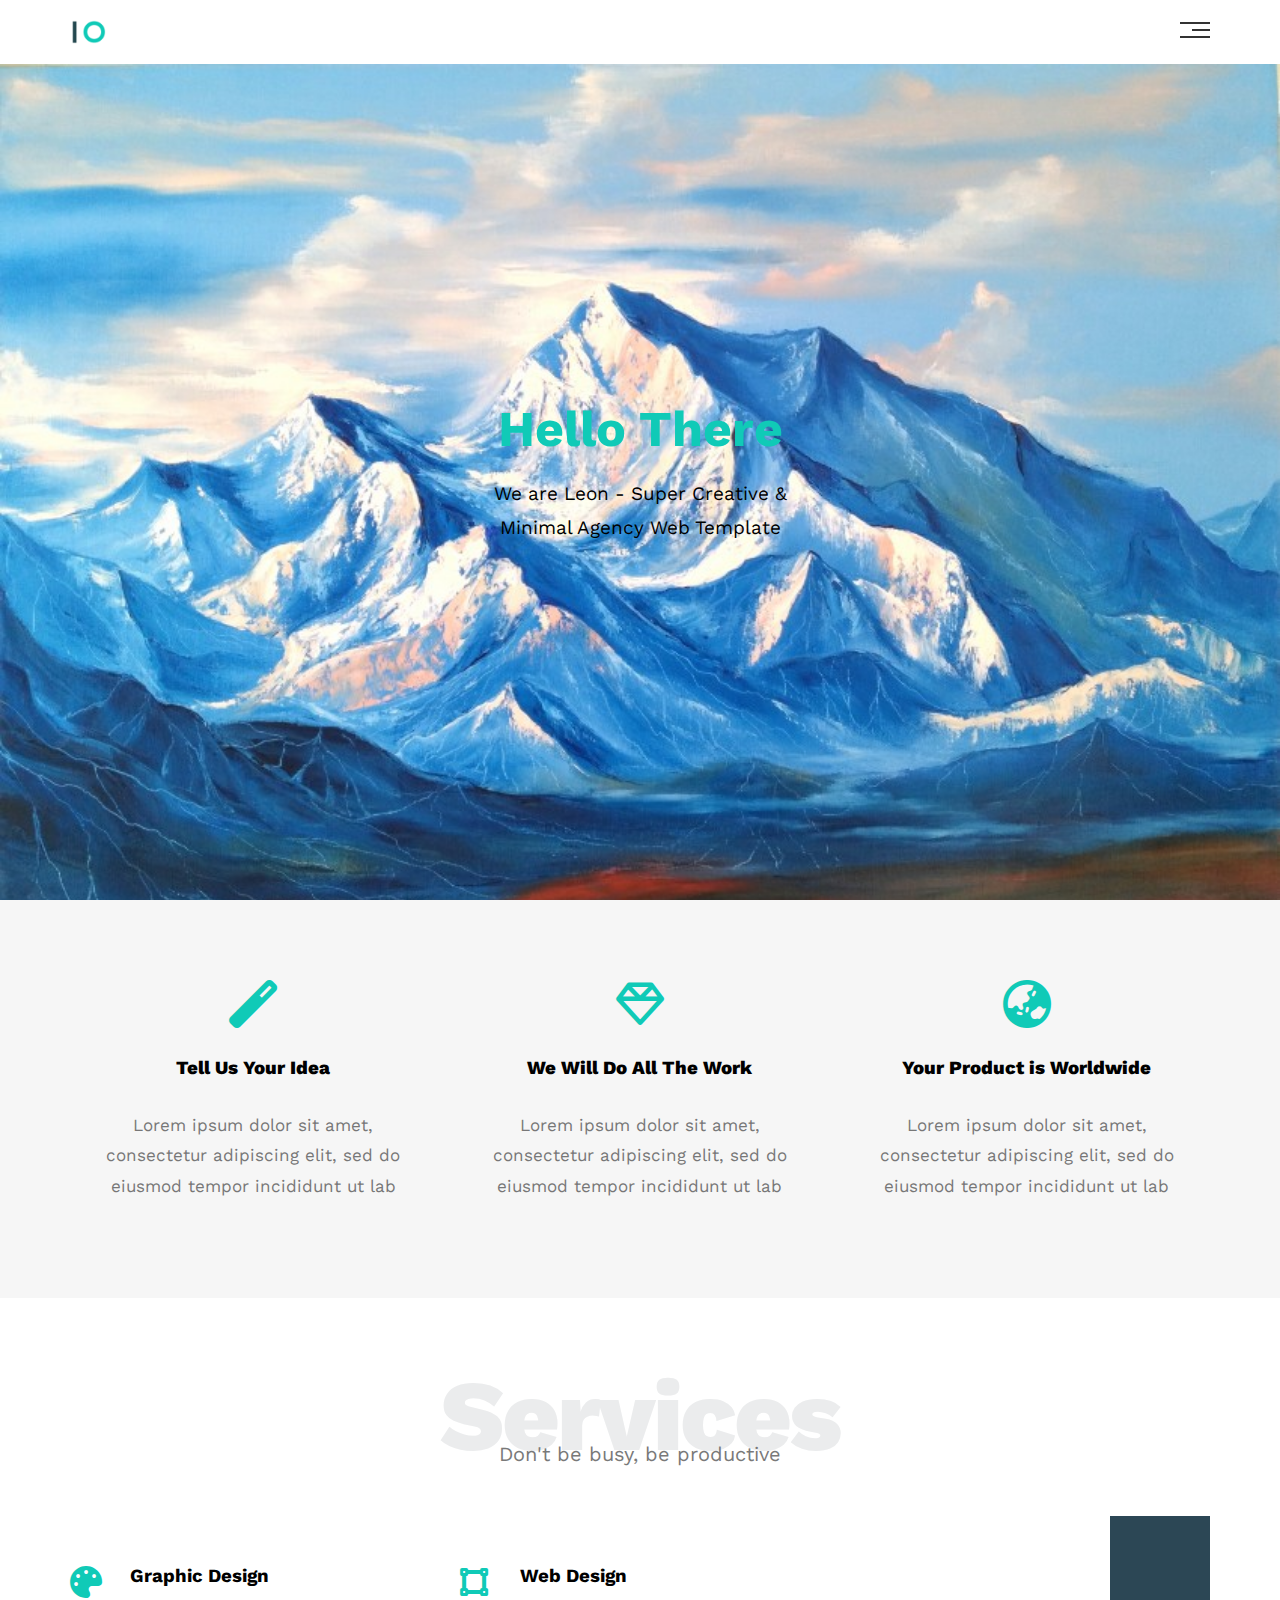
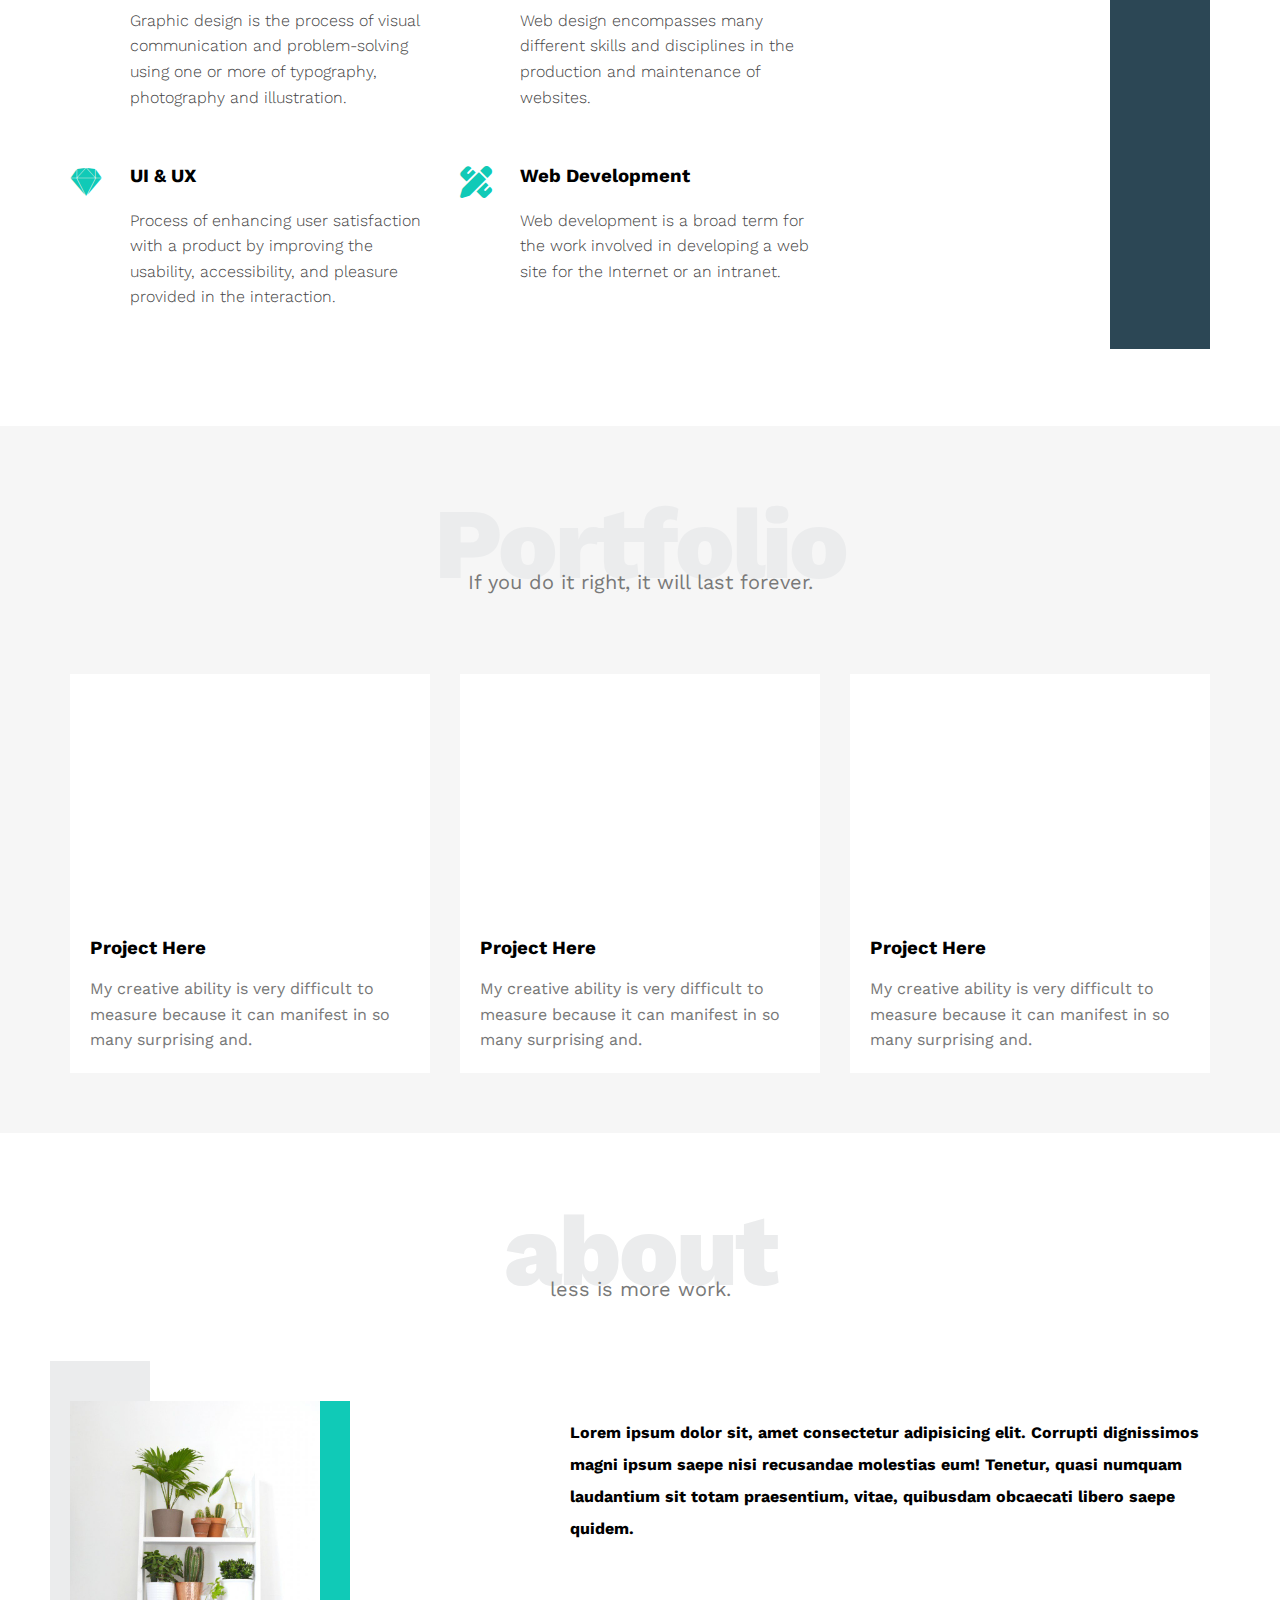
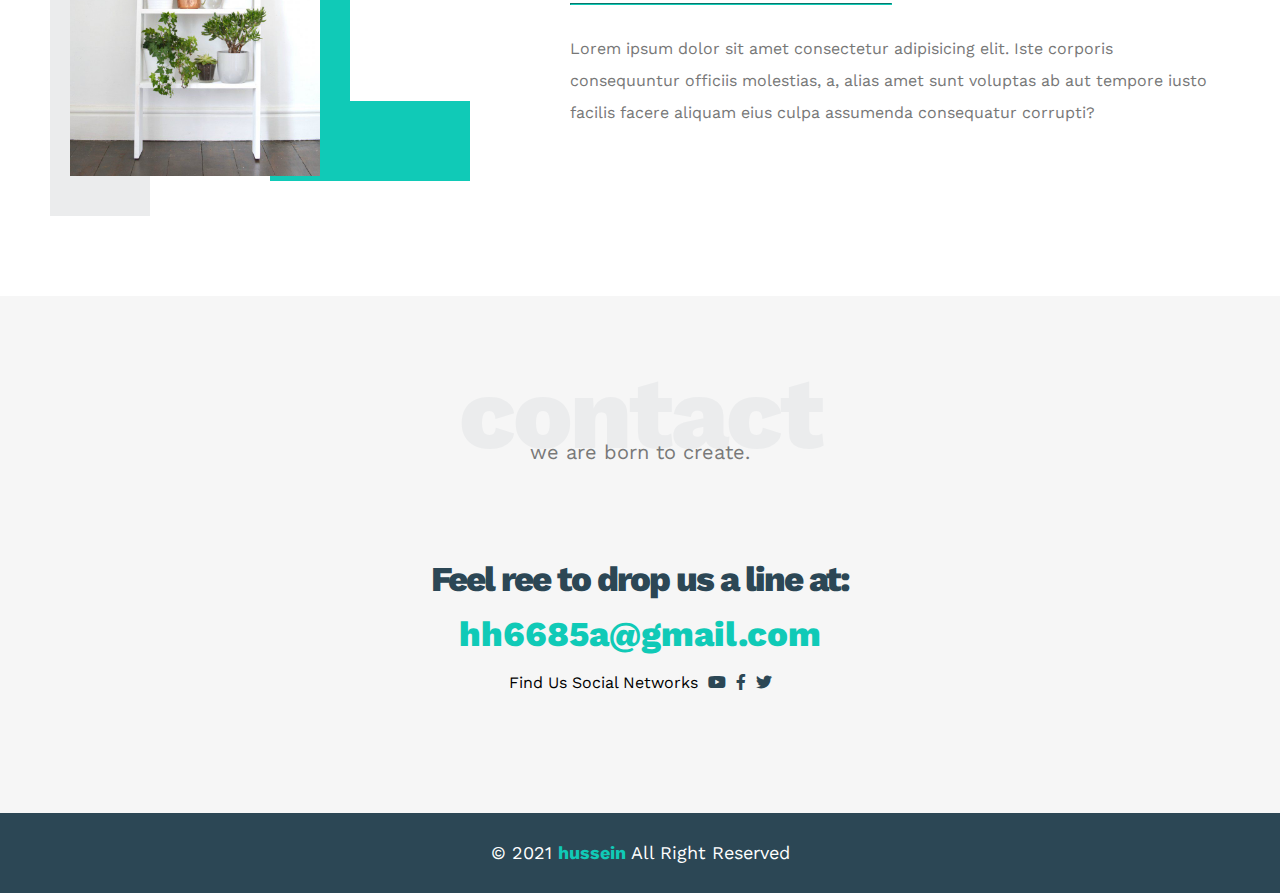
<file: index.html>
<!DOCTYPE html>
<html lang="en">

<head>
    <meta charset="UTF-8" />
    <meta http-equiv="X-UA-Compatible" content="IE=edge" />
    <meta name="viewport" content="width=device-width, initial-scale=1.0" />
    <title>Leon | Template One</title>
    <!-- Main Template CSS File -->
    <link rel="stylesheet" href="css/leon.css" />
    <!-- Render All Elements Normally -->
    <link rel="stylesheet" href="css/normalize.css" />
    <!-- Font Awesome Library -->
    <link rel="stylesheet" href="css/all.min.css" />
    <!-- Google Fonts -->
    <link rel="preconnect" href="https://fonts.gstatic.com" />
    <link href="https://fonts.googleapis.com/css2?family=Work+Sans:wght@200;300;400;500;600;700;800&#038;display=swap"
        rel="stylesheet" />
</head>

<body>
    <!-- Start Header -->
    <div class="header">
        <div class="container">
            <img decoding="async" class="logo" src="images/logo.png" alt="" />
            <div class="links">
                <span class="icon">
                    <span></span>
                    <span></span>
                    <span></span>
                </span>
                <ul>
                    <li><a href="#services">Services</a></li>
                    <li><a href="#portfolio">Portfolio</a></li>
                    <li><a href="#about">About</a></li>
                    <li><a href="#contact">Contact</a></li>
                </ul>
            </div>
        </div>
    </div>
    <!-- End Header -->
    <!-- Start Landing Section -->
    <div class="landing">
        <div class="intro-text">
            <h1>Hello There</h1>
            <p>We are Leon - Super Creative & Minimal Agency Web Template</p>
        </div>
    </div>
    <!-- End Landing Section -->
    <!-- Start Features -->
    <div class="features">
        <div class="container">
            <div class="feat">
                <i class="fas fa-magic fa-3x"></i>
                <h3>Tell Us Your Idea</h3>
                <p>Lorem ipsum dolor sit amet, consectetur adipiscing elit, sed do eiusmod tempor incididunt ut lab</p>
            </div>
            <div class="feat">
                <i class="far fa-gem fa-3x"></i>
                <h3>We Will Do All The Work</h3>
                <p>Lorem ipsum dolor sit amet, consectetur adipiscing elit, sed do eiusmod tempor incididunt ut lab</p>
            </div>
            <div class="feat">
                <i class="fas fa-globe-asia fa-3x"></i>
                <h3>Your Product is Worldwide</h3>
                <p>Lorem ipsum dolor sit amet, consectetur adipiscing elit, sed do eiusmod tempor incididunt ut lab</p>
            </div>
        </div>
    </div>
    <!-- End Features -->
    <!-- Start Services -->
    <div class="services" id="services">
        <div class="container">
            <h2 class="special-heading">Services</h2>
            <p>Don't be busy, be productive</p>
            <div class="services-content">
                <div class="col">
                    <!-- Start Service -->
                    <div class="srv">
                        <i class="fas fa-palette fa-2x"></i>
                        <div class="text">
                            <h3>Graphic Design</h3>
                            <p>
                                Graphic design is the process of visual communication and problem-solving using one or
                                more of
                                typography, photography and illustration.
                            </p>
                        </div>
                    </div>
                    <div class="srv">
                        <i class="fab fa-sketch fa-2x"></i>
                        <div class="text">
                            <h3>UI & UX</h3>
                            <p>
                                Process of enhancing user satisfaction with a product by improving the usability,
                                accessibility, and
                                pleasure provided in the interaction.
                            </p>
                        </div>
                    </div>
                    <!-- End Service -->
                </div>
                <div class="col">
                    <!-- Start Services -->
                    <div class="srv">
                        <i class="fas fa-vector-square fa-2x"></i>
                        <div class="text">
                            <h3>Web Design</h3>
                            <p>
                                Web design encompasses many different skills and disciplines in the production and
                                maintenance of
                                websites.
                            </p>
                        </div>
                    </div>
                    <div class="srv">
                        <i class="fas fa-pencil-ruler fa-2x"></i>
                        <div class="text">
                            <h3>Web Development</h3>
                            <p>
                                Web development is a broad term for the work involved in developing a web site for the
                                Internet or an
                                intranet.
                            </p>
                        </div>
                    </div>
                    <!-- End Services -->
                </div>
                <div class="col">
                    <div class="image image-column">
                        <img decoding="async" src="images/col.jpg" alt="" />
                    </div>
                </div>
            </div>
        </div>
    </div>
    <!-- End Services -->
    <!-- Start Portfolio -->
    <div class="portfolio" id="portfolio">
        <div class="container">
            <h2 class="special-heading">Portfolio</h2>
            <p>If you do it right, it will last forever.</p>
            <div class="portfolio-content">
                <div class="card">
                    <img decoding="async" src="images/portfolio-1.jpg" alt="" />
                    <div class="info">
                        <h3>Project Here</h3>
                        <p>My creative ability is very difficult to measure because it can manifest in so many
                            surprising and.</p>
                    </div>
                </div>
                <div class="card">
                    <img decoding="async" src="images/portfolio-2.jpg" alt="" />
                    <div class="info">
                        <h3>Project Here</h3>
                        <p>My creative ability is very difficult to measure because it can manifest in so many
                            surprising and.</p>
                    </div>
                </div>
                <div class="card">
                    <img decoding="async" src="images/portfolio-3.jpg" alt="" />
                    <div class="info">
                        <h3>Project Here</h3>
                        <p>My creative ability is very difficult to measure because it can manifest in so many
                            surprising and.</p>
                    </div>
                </div>
            </div>
        </div>
    </div>
    <!-- End Portfolio -->
    <!-- Start about -->
    <div class="about" id="about">
        <div class="container">
            <h2 class="special-heading">about</h2>
            <p>less is more work.</p>
            <div class="about-content">
                <div class="image">
                    <img src="images/about.jpg" alt="">
                </div>


                <div class="text">
                    <p>Lorem ipsum dolor sit, amet consectetur
                        adipisicing elit. Corrupti dignissimos magni
                        ipsum saepe nisi recusandae molestias eum!
                        Tenetur, quasi numquam laudantium sit totam
                        praesentium, vitae, quibusdam obcaecati libero
                        saepe quidem.</p>
                    <hr>
                    <p>Lorem ipsum dolor sit amet consectetur adipisicing elit. Iste corporis consequuntur officiis
                        molestias, a, alias amet sunt voluptas ab aut tempore iusto facilis facere aliquam eius culpa
                        assumenda consequatur corrupti?</p>


                </div>
            </div>
        </div>
    </div>
    <!-- End abuot -->
    <!--   start contact -->
    <div class="contact" id="contact">
        <div class="container">
            <h2 class="special-heading">contact</h2>
            <p>we are born to create.</p>
            <div class="info">
                <p class="label">Feel ree to drop us a line at:</p>
                <a href="mailto:hh6685a@gmail.com?subject=contact" class="link">hh6685a@gmail.com</a>
                <div class="social">
                    Find Us Social Networks
                    <i class="fab fa-youtube"></i>
                    <i class="fab fa-facebook-f"></i>
                    <i class="fab fa-twitter"></i>

                </div>

            </div>
        </div>
    </div>
    <!--   end contact -->
    <!-- start footer -->
    <div class="footer">&copy; 2021 <span>hussein</span> All Right Reserved </div>
    <!-- end footer -->
</body>

</html>
</body>

</html>
</file>
<file: css/leon.css>
/* Start Variables */
:root {
    --main-color: #10cab7;
    --secondary-color: #2c4755;
    --section-padding: 60px;
    --section-background: #f6f6f6;
    --main-duration: 0.5s;
}

/* End Variables */
/* Start Global Rules */
* {
    -webkit-box-sizing: border-box;
    -moz-box-sizing: border-box;
    box-sizing: border-box;
}

html {
    scroll-behavior: smooth;
}

body {
    font-family: "Work Sans", sans-serif;
}

.container {
    padding-left: 15px;
    padding-right: 15px;
    margin-left: auto;
    margin-right: auto;
}

/* Small */
@media (min-width: 768px) {
    .container {
        width: 750px;
    }
}

/* Medium */
@media (min-width: 992px) {
    .container {
        width: 970px;
    }
}

/* Large */
@media (min-width: 1200px) {
    .container {
        width: 1170px;
    }
}

/* End Global Rules */
/* Start Components */
.special-heading {
    color: #ebeced;
    font-size: 100px;
    text-align: center;
    font-weight: 800;
    letter-spacing: -3px;
    margin: 0;
}

.special-heading+p {
    margin: -30px 0 0;
    font-size: 20px;
    text-align: center;
    color: #797979;
}

@media (max-width: 767px) {
    .special-heading {
        font-size: 60px;
    }

    .special-heading+p {
        margin-top: -20px;
    }
}

/* End Components */
/* Start Header */
.header {
    padding: 20px;
}

.header .container {
    display: flex;
    justify-content: space-between;
    align-items: center;
}

.header .logo {
    width: 60px;
}

.header .links {
    position: relative;
}

.header .links:hover .icon span:nth-child(2) {
    width: 100%;
}

.header .links .icon {
    width: 30px;
    display: flex;
    flex-wrap: wrap;
    justify-content: flex-end;
}

.header .links .icon span {
    background-color: #333;
    margin-bottom: 5px;
    height: 2px;
}

.header .links .icon span:first-child {
    width: 100%;
}

.header .links .icon span:nth-child(2) {
    width: 60%;
    transition: var(--main-duration);
}

.header .links .icon span:last-child {
    width: 100%;
}

.header .links ul {
    list-style: none;
    margin: 0;
    padding: 0;
    background-color: #f6f6f6;
    position: absolute;
    right: 0;
    min-width: 200px;
    top: calc(100% + 15px);
    display: none;
    z-index: 1;
}

.header .links ul::before {
    content: "";
    border-width: 10px;
    border-style: solid;
    border-color: transparent transparent #f6f6f6 transparent;
    position: absolute;
    right: 5px;
    top: -20px;
}

.header .links:hover ul {
    display: block;
}

.header .links ul li a {
    display: block;
    padding: 15px;
    text-decoration: none;
    color: #333;
    transition: var(--main-duration);
}

.header .links ul li a:hover {
    padding-left: 25px;
}

.header .links ul li:not(:last-child) a {
    border-bottom: 1px solid #ddd;
}

/* End Header */
/* Start Landing Section */
.landing {
    background-image: url(../images/landing.jpg);
    background-size: cover;
    height: calc(100vh - 64px);
    position: relative;
}

.landing .intro-text {
    position: absolute;
    left: 50%;
    top: 50%;
    text-align: center;
    transform: translate(-50%, -50%);
    width: 320px;
    max-width: 100%;
}

.landing .intro-text h1 {
    margin: 0;
    font-weight: bold;
    font-size: 50px;
    color: var(--main-color);
}

.landing .intro-text p {
    font-size: 19px;
    line-height: 1.8;
}

/* End Landing Section */
/* Start Features */
.features {
    padding-top: var(--section-padding);
    padding-bottom: var(--section-padding);
    background-color: var(--section-background);
}

.features .container {
    display: grid;
    grid-template-columns: repeat(auto-fill, minmax(300px, 1fr));
    grid-gap: 20px;
}

.features .feat {
    padding: 20px;
    text-align: center;
}

.features .feat i {
    color: var(--main-color);
}

.features .feat h3 {
    font-weight: 800;
    margin: 30px 0;
}

.features .feat p {
    line-height: 1.8;
    color: #777;
    font-size: 17px;
}

/* End Features */
/* Start Services  */
.services {
    padding-top: var(--section-padding);
    padding-bottom: var(--section-padding);
}

.services .services-content {
    display: grid;
    grid-template-columns: repeat(auto-fill, minmax(300px, 1fr));
    grid-gap: 30px;
    margin-top: 100px;
}

.services .services-content .srv {
    display: flex;
    margin-bottom: 40px;
}

@media (max-width: 767px) {
    .services .services-content .srv {
        flex-direction: column;
        text-align: center;
    }
}

.services .services-content .srv i {
    color: var(--main-color);
    flex-basis: 60px;
}

.services .services-content .srv .text {
    flex: 1;
}

.services .services-content .srv .text h3 {
    margin: 0 0 20px;
}

.services .services-content .srv .text p {
    color: #444;
    font-weight: 300;
    line-height: 1.6;
}

.services .services-content .image {
    text-align: center;
    position: relative;
}

.services .services-content .image::before {
    content: "";
    background-color: var(--secondary-color);
    width: 100px;
    height: calc(100% + 100px);
    top: -50px;
    position: absolute;
    right: 0;
    z-index: -1;
}

.services .services-content .image img {
    width: 260px;
}

@media (max-width: 1199px) {
    .image-column {
        display: none;
    }
}

/* Start Services  */
/* Start Portfolio */
.portfolio {
    padding-top: var(--section-padding);
    padding-bottom: var(--section-padding);
    background-color: var(--section-background);
}

.portfolio .portfolio-content {
    display: grid;
    grid-template-columns: repeat(auto-fill, minmax(300px, 1fr));
    grid-gap: 30px;
    margin-top: 80px;
}

.portfolio .portfolio-content .card {
    background-color: white;
}

.portfolio .portfolio-content .card img {
    max-width: 100%;
}

.portfolio .portfolio-content .card .info {
    padding: 20px;
}

.portfolio .portfolio-content .card .info h3 {
    margin: 0;
}

.portfolio .portfolio-content .card .info p {
    color: #777;
    line-height: 1.6;
    margin-bottom: 0;
}

/* End Portfolio */
/*start about */
.about {
    padding-top: var(--section-padding);
    padding-bottom: calc(var(--section-padding) + 60px);
}

.about .about-content {
    margin-top: 100px;
    display: flex;
    flex-wrap: wrap;
    justify-content: space-between;

}

@media (max-width: 991px) {
    .about .about-content {
        flex-direction: column;
        text-align: center;
    }
}

.about .about-content .image {
    position: relative;
    width: 250px;
    height: 375px;
}

@media (max-width: 991px) {
    .about .about-content .image {
        margin: 0 auto 60px;
    }
}

.about .about-content .image::before {
    content: "";
    position: absolute;
    background-color: #ebeced;
    width: 100px;
    height: calc(100% + 80px);
    top: -40px;
    left: -20px;
    z-index: -1;
}

.about .about-content .image::after {
    content: "";
    position: absolute;
    width: 120px;
    height: 300px;
    border-left: 80px solid var(--main-color);
    border-bottom: 80px solid var(--main-color);
    z-index: -1;
    right: -150px;
}

@media (max-width: 991px) {

    .about .about-content .image::before,
    .about .about-content .image::after {
        display: none;
    }

}

.about .about-content .image img {
    max-width: 100%;
}

.about .about-content .text {
    flex-basis: calc(100% - 500px);

}

.about .about-content .text p:first-of-type {
    font-weight: bold;
    line-height: 2;
    margin-bottom: 50px;
}

.about .about-content .text hr {
    width: 50%;
    display: inline-block;
    border-color: var(--main-color);
}

.about .about-content .text p:last-of-type {
    line-height: 2;
    color: #777;
}

/* end about */
/* start contact */
.contact {
    padding-top: var(--section-padding);
    padding-bottom: var(--section-padding);
    background-color: var(--section-background);
}

.contact .info {
    padding-top: var(--section-padding);
    padding-bottom: var(--section-padding);
    text-align: center;
}

.contact .info .label {
    font-size: 35px;
    font-weight: 800;
    color: var(--secondary-color);
    letter-spacing: -2px;
    margin-bottom: 15px;
}

.contact .info .link {
    display: block;
    font-size: 35px;
    font-weight: 800;
    color: var(--main-color);
    text-decoration: none;
}

.contact .info .social {
    display: flex;
    justify-content: center;
    margin-top: 20px;
    font-size: 16px;
}

.contact .info .social i {
    margin-left: 10px;
    color: var(--secondary-color);

}

@media (max-width: 767px) {

    .contact .info .label,
    .contact .info .link {
        font-size: 25px;

    }

}

/* end contact*/
/*start footer */
.footer {
    background-color: var(--secondary-color);
    color: white;
    padding: 30px 10px;
    text-align: center;
    font-size: 18px;
}

.footer span {
    font-weight: bold;
    color: var(--main-color);
}

/* end footer */
</file>
